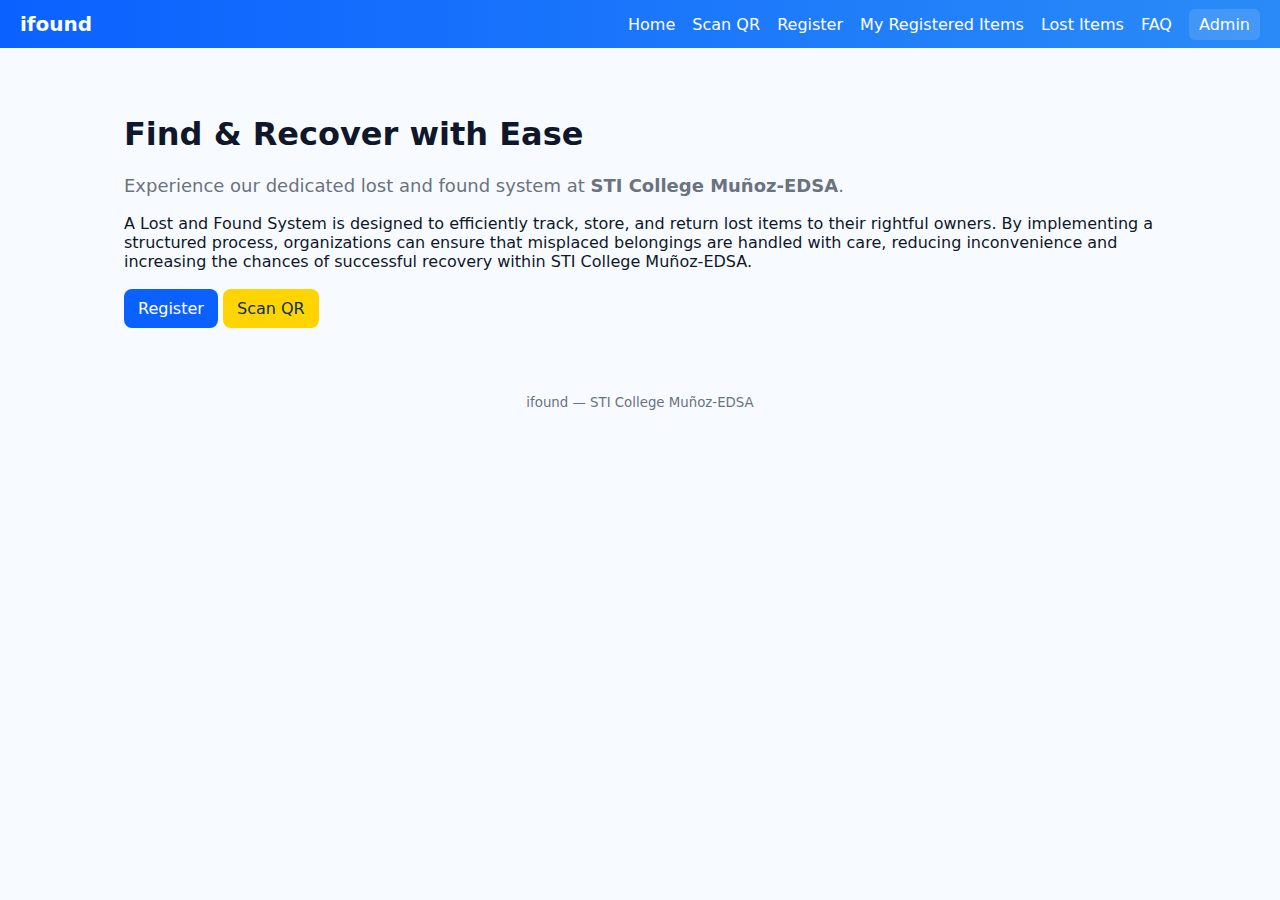
<file: index.html>
<!DOCTYPE html>
<html lang="en">
  <head>
    <meta charset="utf-8" />
    <meta name="viewport" content="width=device-width,initial-scale=1" />
    <title>ifound — Lost & Found</title>
    <link rel="stylesheet" href="styles.css" />
  </head>
  <body>
    <header class="topbar">
      <div class="brand">ifound</div>
      <nav>
        <a href="#home">Home</a>
        <a href="#scan">Scan QR</a>
        <a href="#register">Register</a>
        <a href="#myitems">My Registered Items</a>
        <a href="#lost">Lost Items</a>
        <a href="#faq">FAQ</a>
        <a href="admin.html" class="admin-link">Admin</a>
      </nav>
    </header>

    <main id="app">
      <section id="home" class="panel active">
        <h1>Find & Recover with Ease</h1>
        <p class="lead">
          Experience our dedicated lost and found system at
          <strong>STI College Muñoz-EDSA</strong>.
        </p>
        <p>
          A Lost and Found System is designed to efficiently track, store, and
          return lost items to their rightful owners. By implementing a
          structured process, organizations can ensure that misplaced belongings
          are handled with care, reducing inconvenience and increasing the
          chances of successful recovery within STI College Muñoz-EDSA.
        </p>
        <div class="cta-row">
          <a href="#register" class="btn primary">Register</a>
          <a href="#scan" class="btn secondary">Scan QR</a>
        </div>
      </section>

      <!-- Scan panel -->
      <section id="scan" class="panel">
        <h2>Scan QR</h2>
        <p>
          Scan the QR tag on the item. You can use your camera (mobile
          recommended) or upload a photo of the QR code.
        </p>

        <div class="scan-wrap">
          <div class="video-wrap"></div>
          <div class="scan-controls">
            <button id="start-camera" class="btn primary">Use Camera</button>
            <input
              id="img-file"
              type="file"
              accept="image/*"
              capture="environment"
            />
            <div id="scan-result" class="card">
              <div>
                <strong>Found item:</strong>
                <div>Wallet</div>
                <div>Owner: Juan Dela Cruz (0917-xxx-xxxx)</div>
                <div style="margin-top: 8px">
                  <em>Example showing the scan result UI.</em>
                </div>
              </div>
            </div>
          </div>
        </div>

        <div id="found-form" class="card">
          <h3>Report Found Item</h3>
          <form id="foundForm">
            <input
              type="text"
              id="finderName"
              placeholder="Your name (finder)"
              required
            />
            <input
              type="text"
              id="foundLocation"
              placeholder="Location (e.g., Library)"
              required
            />
            <label>Photo (optional)</label>
            <input type="file" id="foundPhoto" accept="image/*" />
            <button class="btn primary" type="submit">
              Submit Found Report
            </button>
          </form>
        </div>
      </section>

      <!-- Register panel -->
      <section id="register" class="panel">
        <h2>Register Lost Item</h2>
        <p>Fill the details.</p>
        <form id="registerForm" class="card">
          <div class="two-col">
            <input id="fullName" placeholder="Full Name" required />
            <input id="strand" placeholder="Strand" required />
          </div>
          <div class="two-col">
            <input id="email" placeholder="Email" type="email" required />
            <input id="contact" placeholder="Contact Number" required />
          </div>
          <div class="two-col">
            <input id="studentId" placeholder="Student ID" required />
            <input
              id="itemName"
              placeholder="Item Name (e.g., Wallet)"
              required
            />
          </div>
          <label>Item Picture</label>
          <input id="itemPhoto" type="file" accept="image/*" required />
          <div class="qr-output card" id="qrCard">
            <h3>Your Item QR (example)</h3>
            <div
              id="qrcode"
              style="
                background: #fff;
                padding: 10px;
                border-radius: 8px;
                display: inline-block;
              "
            >
              <img
                src="images/qr_example.png"
                alt="QR example"
                width="160"
                height="160"
              />
            </div>
            <div style="margin-top: 8px">
              <a href="images/qr_example.png" download class="btn"
                >Download QR</a
              >
            </div>
            <p>
              This is a QR placeholder for the registered item. Save or
              screenshot this image and attach a label to the item.
            </p>
          </div>
          <button class="btn primary" type="submit">
            Register & Generate QR
          </button>
        </form>
      </section>

      <!-- My Items panel -->
      <section id="myitems" class="panel">
        <h2>My Registered Items</h2>
        <p>Enter your Student ID to view items you registered.</p>
        <div class="card">
          <div style="display: flex; gap: 8px; align-items: center">
            <input id="myStudentId" placeholder="Student ID" />
            <button id="myItemsBtn" class="btn">Show My Items</button>
          </div>
          <div id="myItemsList" style="margin-top: 12px">
            <div class="card" style="margin-bottom: 8px">
              <strong>Wallet</strong>
              <img
                src="images/wallet.png"
                style="max-width: 200px; margin-top: 8px"
                alt="Wallet"
              />
            </div>
            <div class="card" style="margin-bottom: 8px">
              <strong>Phone</strong>
              <img
                src="images/phone.png"
                style="max-width: 200px; margin-top: 8px"
                alt="Phone"
              />
            </div>
          </div>
        </div>
      </section>

      <!-- Lost Items panel -->
      <section id="lost" class="panel">
        <h2>Lost Items</h2>
        <div class="filters">
          <select id="categoryFilter">
            <option value="all">All Categories</option>
            <option>Phones</option>
            <option>Wallets</option>
            <option>Tumblers</option>
          </select>
          <input id="searchBar" placeholder="Search items or owners" />
        </div>
        <div id="itemsList" class="list"></div>
        <div style="margin-top: 12px">
          <div class="item card">
            <img src="images/phone.png" alt="Phone" />
            <div class="meta">
              <strong>Phone</strong>
              <div>Owner: Maria Santos</div>
              <div style="margin-top: 6px">
                <span class="badge">Phones</span>
              </div>
              <div style="margin-top: 8px">
                <button class="btn">Claim</button>
              </div>
            </div>
          </div>
          <div class="item card">
            <img src="images/wallet.png" alt="Wallet" />
            <div class="meta">
              <strong>Wallet</strong>
              <div>Owner: John Reyes</div>
              <div style="margin-top: 6px">
                <span class="badge">Wallets</span>
              </div>
              <div style="margin-top: 8px">
                <button class="btn">Claim</button>
              </div>
            </div>
          </div>
          <div class="item card">
            <img src="images/tumbler.png" alt="Tumbler" />
            <div class="meta">
              <strong>Tumbler</strong>
              <div>Owner: Alex Cruz</div>
              <div style="margin-top: 6px">
                <span class="badge">Tumblers</span>
              </div>
              <div style="margin-top: 8px">
                <button class="btn">Claim</button>
              </div>
            </div>
          </div>
        </div>
      </section>

      <section id="faq" class="panel">
        <h2>FAQ & Guidelines</h2>
        <div class="card">
          <h3>How to report a found item</h3>
          <ol>
            <li>
              Scan the QR on the item (or upload a photo of the QR) via the Scan
              page.
            </li>
            <li>Fill location and attach a photo — submit to report.</li>
            <li>
              Staff will verify the found item and it will appear in the Lost
              Items list.
            </li>
          </ol>
          <h3>How to claim an item</h3>
          <ol>
            <li>Find the item on the Lost Items section and click "Claim".</li>
            <li>
              Provide proof (photo of ID / student ID) and submit claim form.
            </li>
            <li>Staff will verify and mark the item as Returned.</li>
          </ol>
          <h3>QR Tagging instructions</h3>
          <p>
            Attach the generated QR sticker to the item in a visible spot. The
            QR contains a unique ID that links to the owner and item info.
          </p>
        </div>
      </section>
    </main>

    <footer>
      <small>ifound — STI College Muñoz-EDSA</small>
    </footer>
  </body>
</html>
</file>
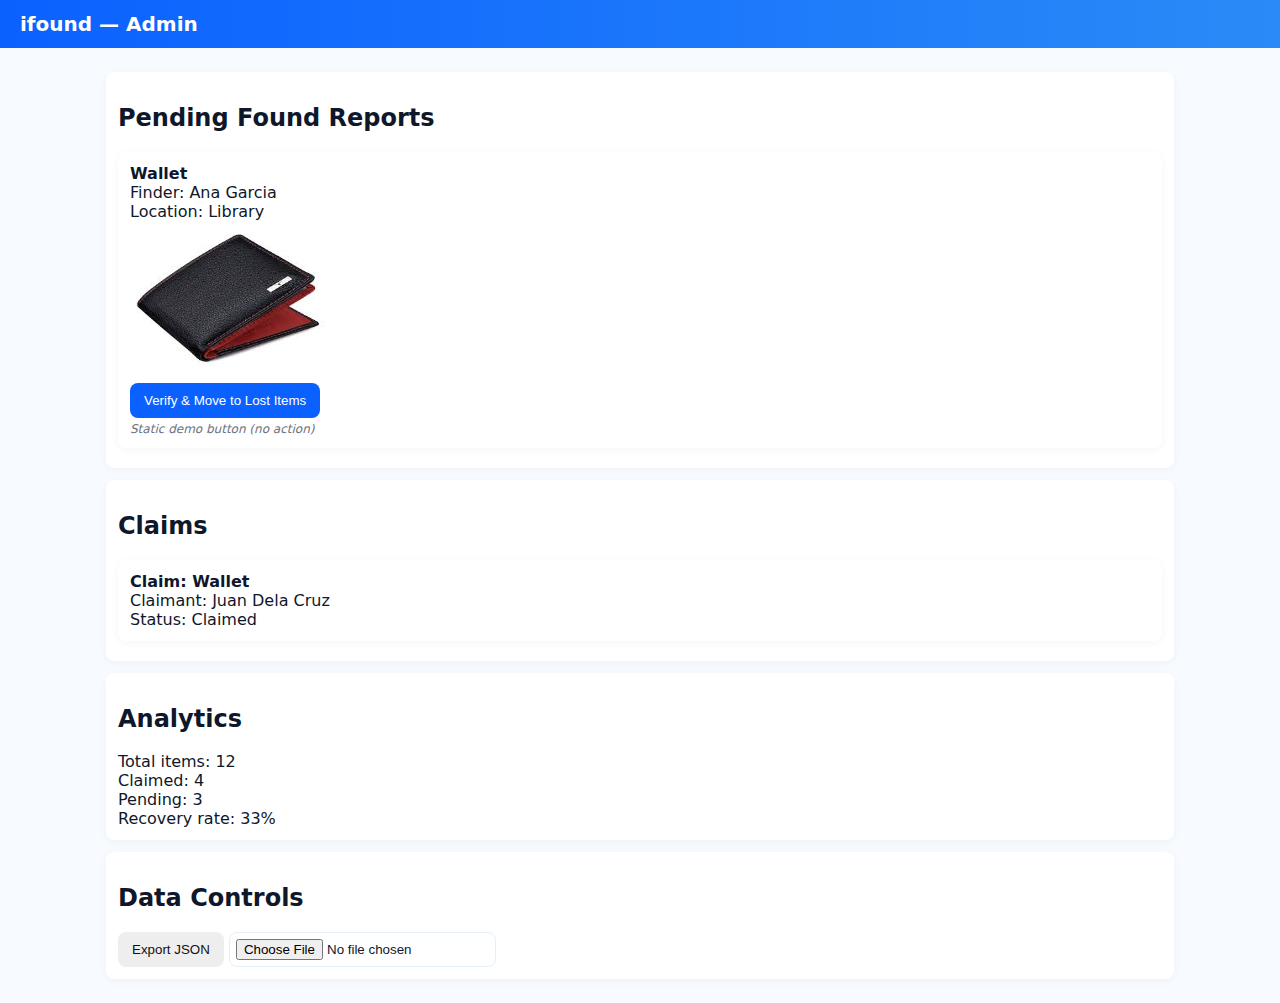
<file: admin.html>
<!DOCTYPE html>
<html lang="en">
  <head>
    <meta charset="utf-8" />
    <meta name="viewport" content="width=device-width,initial-scale=1" />
    <title>ifound — Admin</title>
    <link rel="stylesheet" href="styles.css" />
  </head>
  <body>
    <header class="topbar"><div class="brand">ifound — Admin</div></header>
    <main style="max-width: 1100px; margin: 24px auto; padding: 0 16px">
      <div id="adminContent">
        <section class="card">
          <h2>Pending Found Reports</h2>
          <div id="reports">
            <div class="card" style="margin-bottom: 8px">
              <strong>Wallet</strong>
              <div>Finder: Ana Garcia</div>
              <div>Location: Library</div>
              <div style="margin-top: 8px">
                <img
                  src="/images/wallet.png"
                  width="300"
                  height="140"
                  style="max-width: 200px; border-radius: 6px"
                />
              </div>
              <div style="margin-top: 10px">
                <button class="btn primary">
                  Verify &amp; Move to Lost Items
                </button>
                <div style="font-size: 12px; color: #6b7280; margin-top: 4px">
                  <em>Static demo button (no action)</em>
                </div>
              </div>
            </div>
          </div>
        </section>
        <section class="card" style="margin-top: 12px">
          <h2>Claims</h2>
          <div id="claims">
            <div class="card" style="margin-bottom: 8px">
              <strong>Claim: Wallet</strong>
              <div>Claimant: Juan Dela Cruz</div>
              <div>Status: Claimed</div>
            </div>
          </div>
        </section>
        <section class="card" style="margin-top: 12px">
          <h2>Analytics</h2>
          <div id="analytics">
            <div>Total items: 12</div>
            <div>Claimed: 4</div>
            <div>Pending: 3</div>
            <div>Recovery rate: 33%</div>
          </div>
        </section>
        <section class="card" style="margin-top: 12px">
          <h2>Data Controls</h2>
          <button id="exportData" class="btn">Export JSON</button>
          <input type="file" id="importFile" accept="application/json" />
        </section>
      </div>
    </main>
  </body>
</html>
</file>
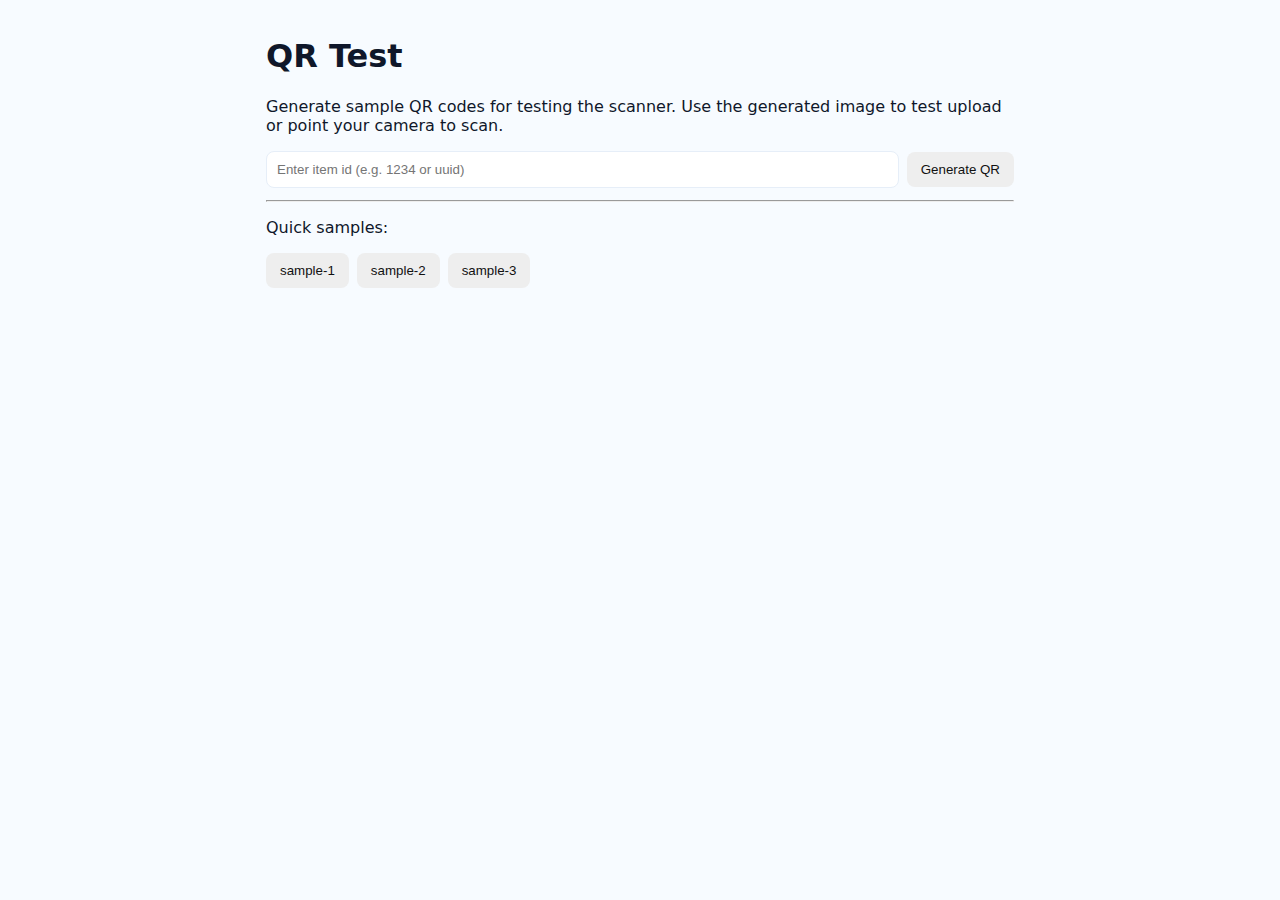
<file: public/qr-test.html>
<!doctype html>
<html>
<head>
  <meta charset="utf-8" />
  <meta name="viewport" content="width=device-width,initial-scale=1" />
  <title>QR Test — ifound</title>
  <link rel="stylesheet" href="../styles.css" />
</head>
<body>
  <main style="padding:16px;max-width:780px;margin:0 auto">
    <h1>QR Test</h1>
    <p>Generate sample QR codes for testing the scanner. Use the generated image to test upload or point your camera to scan.</p>
    <div style="display:flex;gap:8px;align-items:center;margin-bottom:12px">
      <input id="testId" placeholder="Enter item id (e.g. 1234 or uuid)" style="flex:1" />
      <button id="genBtn" class="btn">Generate QR</button>
    </div>
    <div id="qrWrap"></div>
    <hr />
    <p>Quick samples:</p>
    <div style="display:flex;gap:8px">
      <button class="btn" data-id="sample-1">sample-1</button>
      <button class="btn" data-id="sample-2">sample-2</button>
      <button class="btn" data-id="sample-3">sample-3</button>
    </div>
  </main>
  <script src="../public/utils.js"></script>
  <script>
    const qrWrap = document.getElementById('qrWrap');
    const genBtn = document.getElementById('genBtn');
    const testId = document.getElementById('testId');

    async function gen(id) {
      qrWrap.innerHTML = '<div class="card">Generating...</div>';
      try {
        const url = await generateQrDataUrl(String(id), 300);
        qrWrap.innerHTML = `<div class="card" style="display:flex;gap:12px;align-items:center"><img src="${url}" style="width:200px;height:200px;background:#fff;padding:8px;border-radius:8px" /><div><div><strong>ID:</strong> ${id}</div><a href="${url}" download="qr-${id}.png" class="btn">Download</a></div></div>`;
      } catch (e) {
        qrWrap.innerHTML = '<div class="card">Failed to generate QR. Is `qrcode.js` loaded?</div>';
      }
    }

    genBtn.addEventListener('click', () => {
      const id = testId.value.trim() || 'sample-' + Date.now();
      gen(id);
    });
    document.querySelectorAll('button[data-id]').forEach(b => b.addEventListener('click', e => gen(e.target.dataset.id)));
  </script>
</body>
</html>
</file>
<file: styles.css>
/* Theme variables */
:root {
  --blue: #0b61ff;
  --yellow: #ffd400;
  --muted: #6b7280;
  --bg: #f7fbff;
  --card: #ffffff;
}
* {
  box-sizing: border-box;
}
/* Base layout */
body {
  font-family: Inter, ui-sans-serif, system-ui, -apple-system, "Segoe UI",
    Roboto, "Helvetica Neue", Arial;
  margin: 0;
  background: var(--bg);
  color: #0f172a;
}
.topbar {
  display: flex;
  align-items: center;
  justify-content: space-between;
  padding: 12px 20px;
  background: linear-gradient(90deg, var(--blue), #2a8bf7);
  color: #fff;
}
.topbar .brand {
  font-weight: 700;
  font-size: 20px;
}
.topbar nav a {
  color: #fff;
  margin-left: 12px;
  text-decoration: none;
}
.admin-link {
  background: rgba(255, 255, 255, 0.12);
  padding: 6px 10px;
  border-radius: 6px;
}
main {
  max-width: 1100px;
  margin: 28px auto;
  padding: 0 16px;
}
/* Panels (hash navigation) */
.panel {
  display: none;
  padding: 18px;
}
.panel.active {
  display: block;
}

/* show panels when fragment/hash targets them */
.panel:target {
  display: block;
}
/* Typography helpers */
.lead {
  color: var(--muted);
  font-size: 18px;
}
.cta-row {
  margin-top: 18px;
}
/* Buttons */
.btn {
  display: inline-block;
  padding: 10px 14px;
  border-radius: 8px;
  border: none;
  background: #eee;
  color: #111;
  text-decoration: none;
  cursor: pointer;
}
.btn.primary {
  background: var(--blue);
  color: #fff;
}
.btn.secondary {
  background: var(--yellow);
  color: #08306b;
}
/* Card container */
.card {
  background: var(--card);
  padding: 12px;
  border-radius: 8px;
  box-shadow: 0 2px 8px rgba(12, 20, 40, 0.04);
  margin-top: 12px;
}
/* Two-column form layout */
.two-col {
  display: grid;
  grid-template-columns: 1fr 1fr;
  gap: 10px;
}
input,
select {
  padding: 10px;
  border-radius: 8px;
  border: 1px solid #e6eef8;
}
input[type="file"] {
  padding: 6px;
}
/* Lost items filter row */
.filters {
  display: flex;
  gap: 10px;
  align-items: center;
  margin-bottom: 12px;
}
/* Generic responsive grid list */
.list {
  display: grid;
  grid-template-columns: repeat(auto-fill, minmax(240px, 1fr));
  gap: 12px;
}
/* Lost item */
.item {
  padding: 12px;
  border-radius: 8px;
  background: linear-gradient(180deg, #fff, #f7fbff);
}
/* Item images */
.item img {
  width: 100%;
  height: auto; /* show full image height */
  max-height: 260px; /* prevent extremely tall images from breaking layout */
  object-fit: contain; /* preserve aspect ratio, don't crop */
  border-radius: 6px;
  background: #fff; /* helps white images blend with cards */
}
.item .meta {
  margin-top: 8px;
}
footer {
  padding: 18px;
  text-align: center;
  color: var(--muted);
}
/* Responsive adjustments */
@media (max-width: 700px) {
  .two-col {
    grid-template-columns: 1fr;
  }
  .topbar {
    flex-direction: column;
    align-items: flex-start;
    gap: 8px;
  }
  .topbar nav {
    display: flex;
    gap: 8px;
    flex-wrap: wrap;
  }
  .topbar nav a {
    margin-left: 0;
    padding: 6px 8px;
    background: rgba(255, 255, 255, 0.06);
    border-radius: 6px;
  }
  .video-wrap {
    width: 100%;
    max-width: 420px;
    height: auto;
    background: transparent;
  }
  .scan-wrap {
    flex-direction: column;
    align-items: stretch;
  }
  .scan-controls {
    width: 100%;
  }
  .cta-row {
    display: flex;
    flex-direction: column;
    gap: 8px;
  }
  main {
    margin: 18px auto;
    padding: 0 12px;
  }
}
.video-wrap {
  width: 360px;
  height: 270px;
  border-radius: 8px;
  overflow: hidden;
}
/* Scan section layout */
.scan-wrap {
  display: flex;
  gap: 14px;
  align-items: flex-start;
}
/* Stack scan controls */
.scan-controls {
  display: flex;
  flex-direction: column;
  gap: 8px;
}
/* QR example block */
.qr-output {
  display: flex;
  flex-direction: column;
  gap: 8px;
  align-items: center;
}
/* Category badge */
.badge {
  display: inline-block;
  padding: 6px 8px;
  background: var(--yellow);
  border-radius: 999px;
  font-weight: 600;
}

/* Status labels */
.status-pending {
  background: rgba(255, 193, 7, 0.12);
  color: #7a4a00;
  padding: 6px 8px;
  border-radius: 6px;
}
.status-claimed {
  background: rgba(16, 185, 129, 0.12);
  color: #065f46;
  padding: 6px 8px;
  border-radius: 6px;
}
</file>
